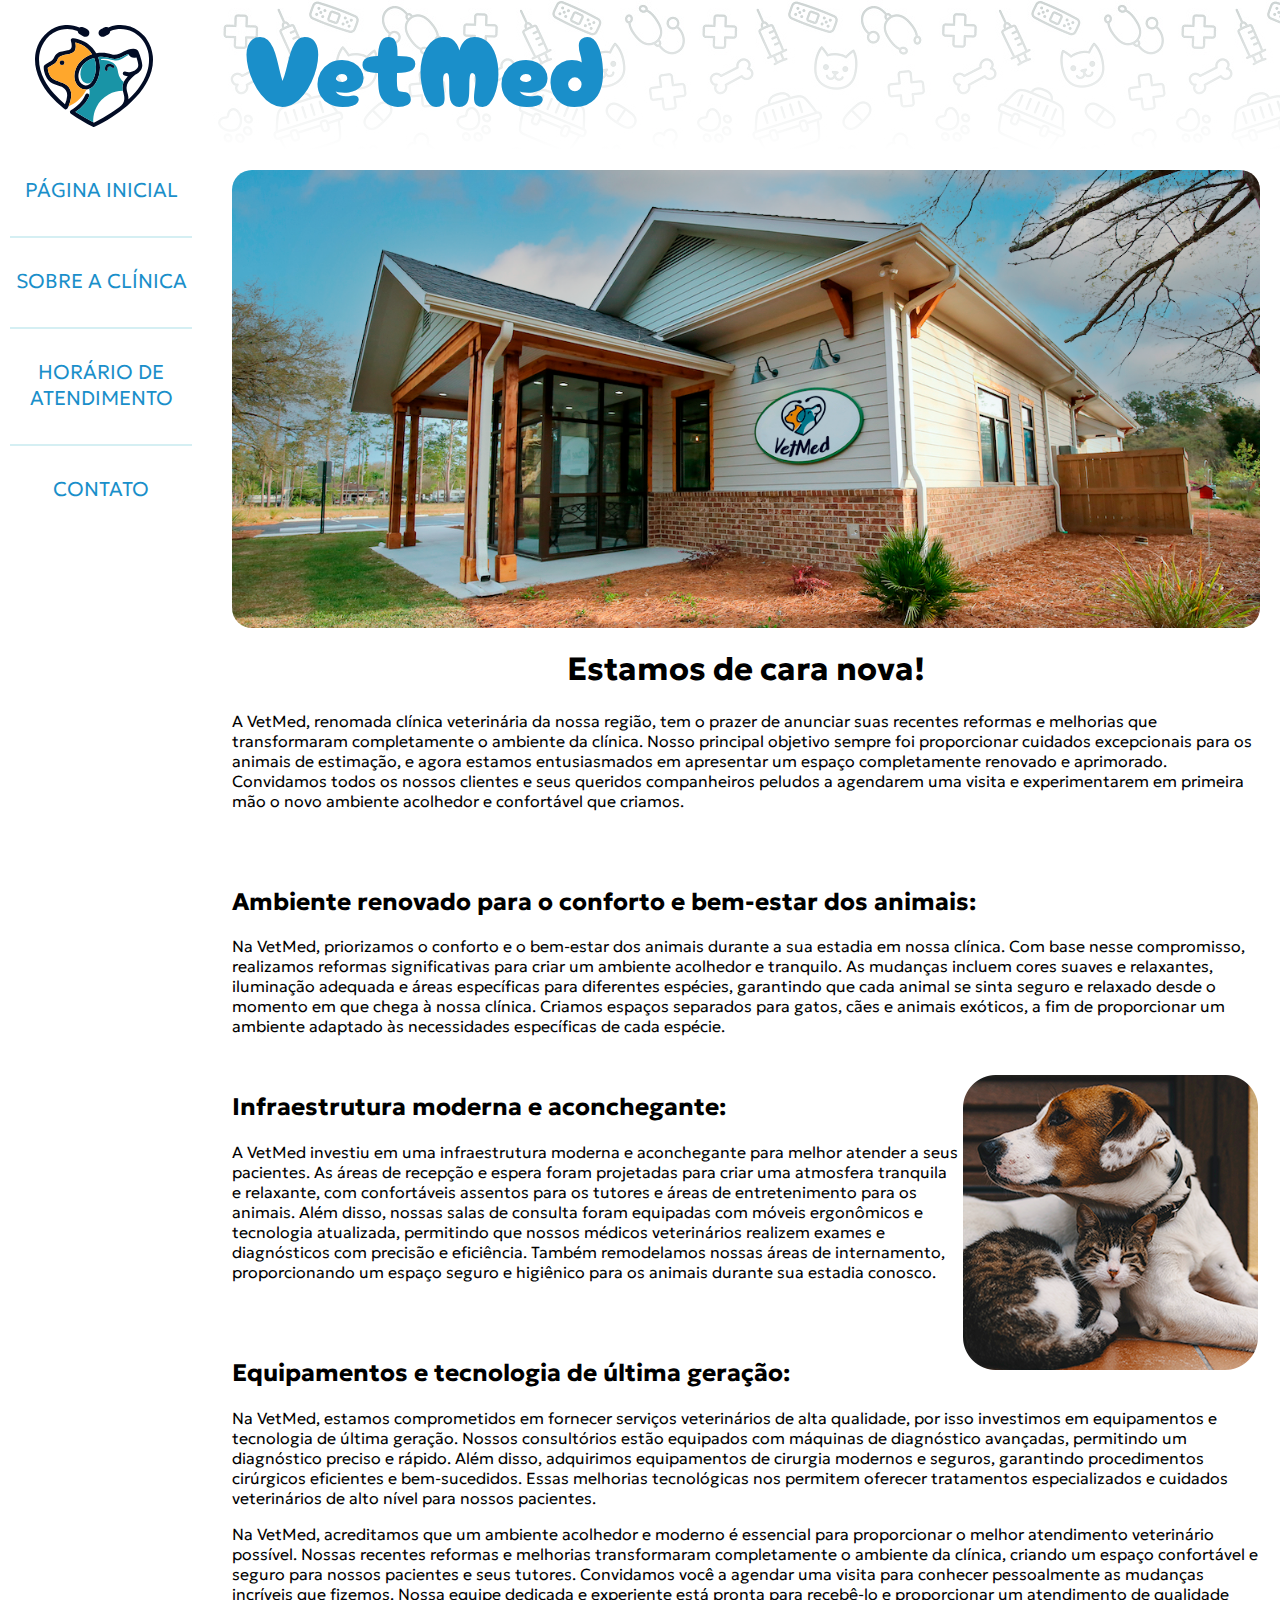
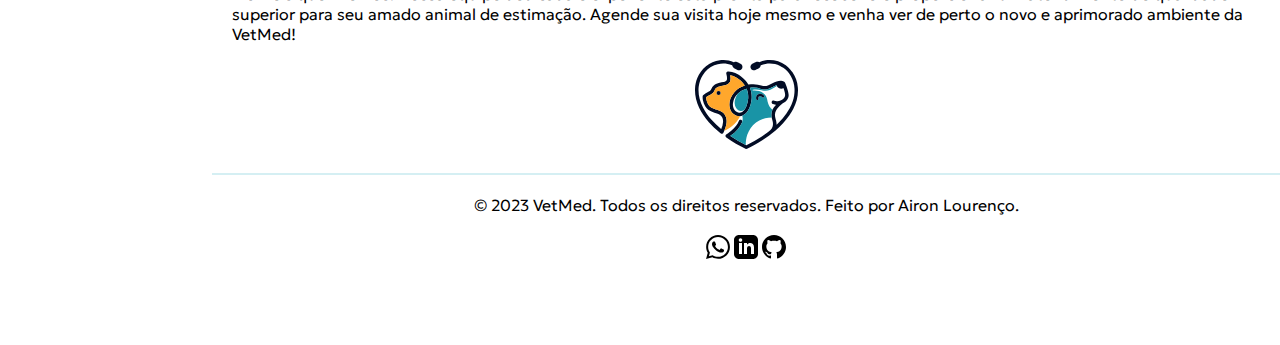
<file: index.html>
<!DOCTYPE html>
<html lang="en">
<head>
    <meta charset="UTF-8">
    <meta http-equiv="X-UA-Compatible" content="IE=edge">
    <meta name="viewport" content="width=device-width, initial-scale=1.0">
    <title>Template - Utilizar como modelo</title>
    <link rel="stylesheet" href="assets/style.css">
    <link rel="preconnect" href="https://fonts.googleapis.com">
    <link rel="preconnect" href="https://fonts.gstatic.com" crossorigin>
    <link href="https://fonts.googleapis.com/css2?family=Cherry+Bomb+One&family=Geologica:wght@300;400;600&display=swap" rel="stylesheet">
</head>
<body>
    <div class="wrapper">
        <div class="menu">
            <!-- Aqui vai o seu menu -->
            <img class="logo" alt="logo" src="assets/logo.svg">
            <ul>
                <li><a class="link" href="index.html">PÁGINA INICIAL</a></li>
                <hr class="barra"/>
                <li><a class="link" href="sobre.html">SOBRE A CLÍNICA</a></li>
                <hr class="barra"/>
                <li><a class="link" href="horario.html">HORÁRIO DE ATENDIMENTO</a></li>
                <hr class="barra"/>
                <li><a class="link" href="contato.html">CONTATO</a></li>
            </ul>
        </div>

        <div class="main">
            <div class="header">
                <a href="index.html">
                <span class="logo-text">VetMed</span>

                </a>
            </div>
    
            <div class="content">
                <div class="image-wrapper">
                    <img class="blur" src="assets/home.png">
                    <div class="text-banner fade">
                        Venha conhecer o NOVO LAR do seu pet. A VETMED está de cara nova!
                    </div>
                </div>

                <h1 style="text-align: center;">Estamos de cara nova!</h1>
                
                <p>A VetMed, renomada clínica veterinária da nossa região, tem o prazer de anunciar suas recentes reformas e melhorias que transformaram completamente o ambiente da clínica. Nosso principal objetivo sempre foi proporcionar cuidados excepcionais para os animais de estimação, e agora estamos entusiasmados em apresentar um espaço completamente renovado e aprimorado. Convidamos todos os nossos clientes e seus queridos companheiros peludos a agendarem uma visita e experimentarem em primeira mão o novo ambiente acolhedor e confortável que criamos.</p>

                <br>
                <br>

                <h2>Ambiente renovado para o conforto e bem-estar dos animais:</h2>

                <p>Na VetMed, priorizamos o conforto e o bem-estar dos animais durante a sua estadia em nossa clínica. Com base nesse compromisso, realizamos reformas significativas para criar um ambiente acolhedor e tranquilo. As mudanças incluem cores suaves e relaxantes, iluminação adequada e áreas específicas para diferentes espécies, garantindo que cada animal se sinta seguro e relaxado desde o momento em que chega à nossa clínica. Criamos espaços separados para gatos, cães e animais exóticos, a fim de proporcionar um ambiente adaptado às necessidades específicas de cada espécie.</p>

                <br>

                <img class="img-two" src="assets/catdog.png">

                <h2>Infraestrutura moderna e aconchegante:</h2>

                <p>A VetMed investiu em uma infraestrutura moderna e aconchegante para melhor atender a seus pacientes. As áreas de recepção e espera foram projetadas para criar uma atmosfera tranquila e relaxante, com confortáveis assentos para os tutores e áreas de entretenimento para os animais. Além disso, nossas salas de consulta foram equipadas com móveis ergonômicos e tecnologia atualizada, permitindo que nossos médicos veterinários realizem exames e diagnósticos com precisão e eficiência. Também remodelamos nossas áreas de internamento, proporcionando um espaço seguro e higiênico para os animais durante sua estadia conosco.</p>

                <br>
                <br>

                <h2>Equipamentos e tecnologia de última geração:</h2>


                <p>Na VetMed, estamos comprometidos em fornecer serviços veterinários de alta qualidade, por isso investimos em equipamentos e tecnologia de última geração. Nossos consultórios estão equipados com máquinas de diagnóstico avançadas, permitindo um diagnóstico preciso e rápido. Além disso, adquirimos equipamentos de cirurgia modernos e seguros, garantindo procedimentos cirúrgicos eficientes e bem-sucedidos. Essas melhorias tecnológicas nos permitem oferecer tratamentos especializados e cuidados veterinários de alto nível para nossos pacientes.</p>

                <p>Na VetMed, acreditamos que um ambiente acolhedor e moderno é essencial para proporcionar o melhor atendimento veterinário possível. Nossas recentes reformas e melhorias transformaram completamente o ambiente da clínica, criando um espaço confortável e seguro para nossos pacientes e seus tutores. Convidamos você a agendar uma visita para conhecer pessoalmente as mudanças incríveis que fizemos. Nossa equipe dedicada e experiente está pronta para recebê-lo e proporcionar um atendimento de qualidade superior para seu amado animal de estimação. Agende sua visita hoje mesmo e venha ver de perto o novo e aprimorado ambiente da VetMed!</p>

                <div class="loguito">
                <img src="assets/logo.svg">
                </div>
            </div>
    
            <div class="footer">
                © 2023 VetMed. Todos os direitos reservados. Feito por Airon Lourenço.
                <br>
                <br>
                <a alt="whatsapp" href="#"><img src="assets/whatsapp.svg"></a>
                <a alt="linkedin" href="#"><img src="assets/linkedin.svg"></a>
                <a alt="github" href="#"><img src="assets/github.svg"></a>
            </div>
        </div>
    </div>
</body>
</html>
</file>
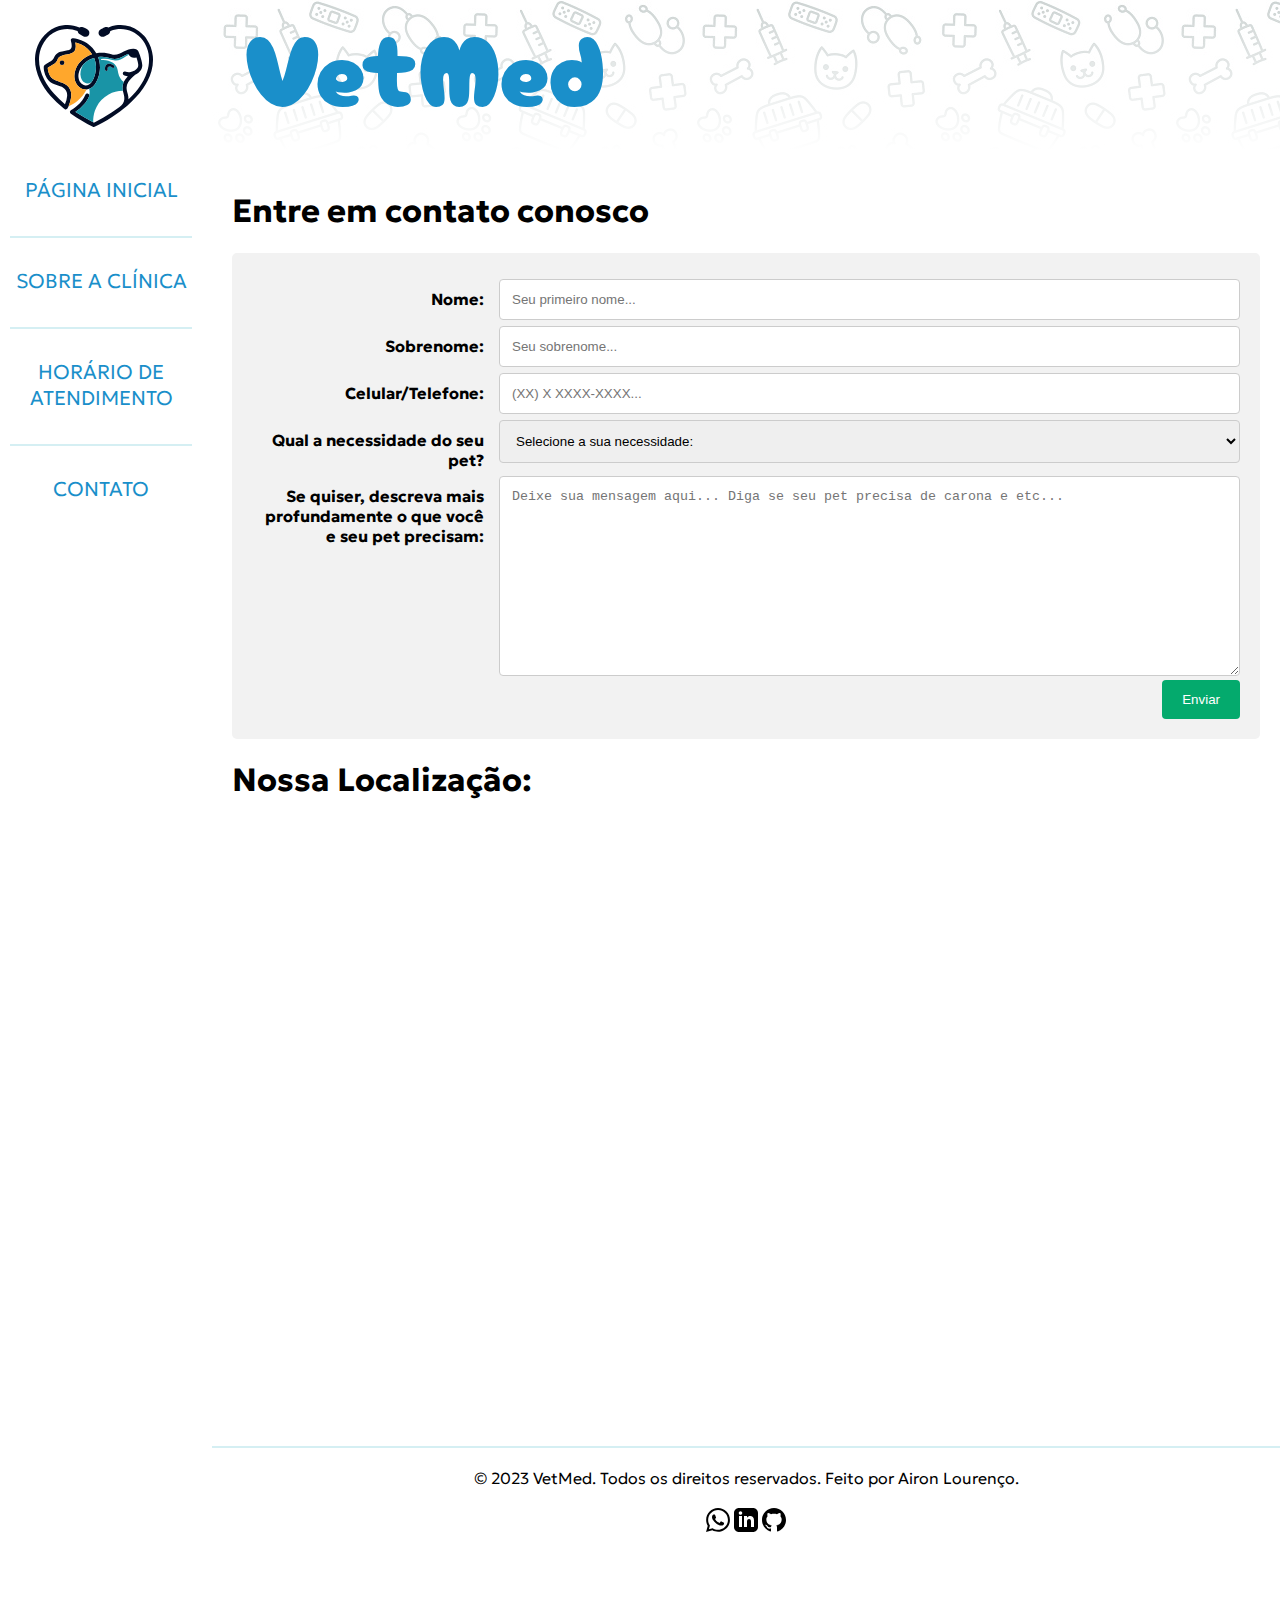
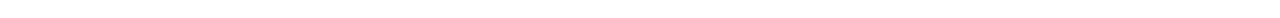
<file: contato.html>
<!DOCTYPE html>
<html lang="en">
<head>
    <meta charset="UTF-8">
    <meta http-equiv="X-UA-Compatible" content="IE=edge">
    <meta name="viewport" content="width=device-width, initial-scale=1.0">
    <title>Template - Utilizar como modelo</title>
    <link rel="stylesheet" href="assets/style.css">
    <link rel="preconnect" href="https://fonts.googleapis.com">
    <link rel="preconnect" href="https://fonts.gstatic.com" crossorigin>
    <link href="https://fonts.googleapis.com/css2?family=Cherry+Bomb+One&family=Geologica:wght@300;400;600&display=swap" rel="stylesheet">
</head>
<body>
    <div class="wrapper">
        <div class="menu">
            <!-- Aqui vai o seu menu -->
            <img class="logo" alt="logo" src="assets/logo.svg">
            <ul>
                <li><a class="link" href="index.html">PÁGINA INICIAL</a></li>
                <hr class="barra"/>
                <li><a class="link" href="sobre.html">SOBRE A CLÍNICA</a></li>
                <hr class="barra"/>
                <li><a class="link" href="horario.html">HORÁRIO DE ATENDIMENTO</a></li>
                <hr class="barra"/>
                <li><a class="link" href="contato.html">CONTATO</a></li>
            </ul>
        </div>

        <div class="main">
            <div class="header">
                <a href="index.html">
                <span class="logo-text">VetMed</span>

                </a>
            </div>
    
            <div class="content">

                <h1>Entre em contato conosco</h1>  
                <div class="container">
                    <form action="">
                      <div class="row">
                        <div class="col-25">
                          <label for="fname">Nome:</label>
                        </div>
                        <div class="col-75">
                          <input type="text" id="pnome" name="primeironome" placeholder="Seu primeiro nome...">
                        </div>
                      </div>
                      <div class="row">
                        <div class="col-25">
                          <label for="lname">Sobrenome:</label>
                        </div>
                        <div class="col-75">
                          <input type="text" id="snome" name="sobrenome" placeholder="Seu sobrenome...">
                        </div>
                      </div>
                      <div class="row">
                        <div class="col-25">
                          <label for="lname">Celular/Telefone:</label>
                        </div>
                        <div class="col-75">
                          <input type="number" id="cel" name="celular" placeholder="(XX) X XXXX-XXXX...">
                        </div>
                      </div>
                      <div class="row">
                        <div class="col-25">
                          <label for="necess">Qual a necessidade do seu pet?</label>
                        </div>
                        <div class="col-75">
                          <select id="necess" name="necessidade">
                            <option value="" disabled selected>Selecione a sua necessidade:</option>
                            <option value="banhoetosa">Banho e tosa</option>
                            <option value="checkup">Check-up de saúde</option>
                            <option value="cuidadomed">Cuidados médicos</option>
                            <option value="adocao">Anunciar adoção</option>
                            <option value="hotelpet">Hotel Pet (Lar temporário)</option>
                          </select>
                        </div>
                      </div>
                      <div class="row">
                        <div class="col-25">
                          <label for="subject">Se quiser, descreva mais profundamente o que você e seu pet precisam:</label>
                        </div>
                        <div class="col-75">
                          <textarea id="subject" name="subject" placeholder="Deixe sua mensagem aqui... Diga se seu pet precisa de carona e etc..." style="height:200px"></textarea>
                        </div>
                      </div>
                      <div class="row">
                        <input type="submit" value="Enviar">
                      </div>
                    </form>
                  </div>
                  <h1>Nossa Localização:</h1>
                    <iframe class="mapa" src="https://www.google.com/maps/embed?pb=!1m18!1m12!1m3!1d2624.991626117217!2d2.291901012658211!3d48.8583700712126!2m3!1f0!2f0!3f0!3m2!1i1024!2i768!4f13.1!3m3!1m2!1s0x47e66e2964e34e2d%3A0x8ddca9ee380ef7e0!2sTorre%20Eiffel!5e0!3m2!1spt-BR!2sbr!4v1685988283944!5m2!1spt-BR!2sbr" width="1600" height="600" style="border:0;" allowfullscreen="" loading="lazy" referrerpolicy="no-referrer-when-downgrade"></iframe>
            </div>
    
            <div class="footer">
                © 2023 VetMed. Todos os direitos reservados. Feito por Airon Lourenço.
                <br>
                <br>
                <a alt="whatsapp" href="#"><img src="assets/whatsapp.svg"></a>
                <a alt="linkedin" href="#"><img src="assets/linkedin.svg"></a>
                <a alt="github" href="#"><img src="assets/github.svg"></a>
            </div>
        </div>
    </div>
</body>
</html>
</file>
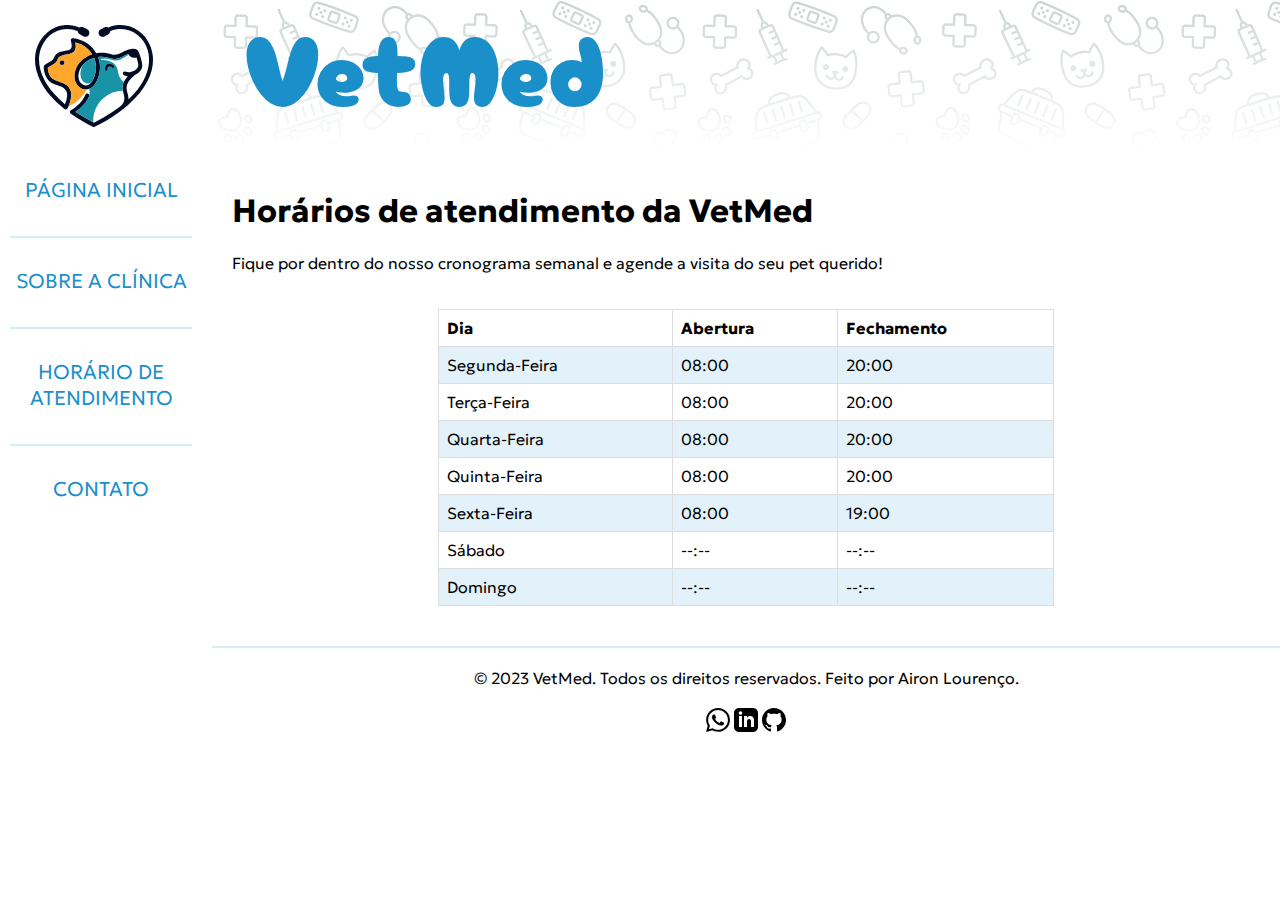
<file: horario.html>
<!DOCTYPE html>
<html lang="en">
<head>
    <meta charset="UTF-8">
    <meta http-equiv="X-UA-Compatible" content="IE=edge">
    <meta name="viewport" content="width=device-width, initial-scale=1.0">
    <title>Template - Utilizar como modelo</title>
    <link rel="stylesheet" href="assets/style.css">
    <link rel="preconnect" href="https://fonts.googleapis.com">
    <link rel="preconnect" href="https://fonts.gstatic.com" crossorigin>
    <link href="https://fonts.googleapis.com/css2?family=Cherry+Bomb+One&family=Geologica:wght@300;400;600&display=swap" rel="stylesheet">
</head>
<body>
    <div class="wrapper">
        <div class="menu">
            <!-- Aqui vai o seu menu -->
            <img class="logo" alt="logo" src="assets/logo.svg">
            <ul>
                <li><a class="link" href="index.html">PÁGINA INICIAL</a></li>
                <hr class="barra"/>
                <li><a class="link" href="sobre.html">SOBRE A CLÍNICA</a></li>
                <hr class="barra"/>
                <li><a class="link" href="horario.html">HORÁRIO DE ATENDIMENTO</a></li>
                <hr class="barra"/>
                <li><a class="link" href="contato.html">CONTATO</a></li>
            </ul>
        </div>

        <div class="main">
            <div class="header">
                <a href="index.html">
                <span class="logo-text">VetMed</span>

                </a>
            </div>
    
            <div class="content">
                <h1>Horários de atendimento da VetMed</h1>
                <p>Fique por dentro do nosso cronograma semanal e agende a visita do seu pet querido!</p>
                <br>
                <table class="tabela">
                    <tr>
                        <th>Dia</th>
                        <th>Abertura</th>
                        <th>Fechamento</th>
                    </tr>
                    <tr>
                        <td>Segunda-Feira</td>
                        <td>08:00</td>
                        <td>20:00</td>
                    </tr>
                    <tr>
                        <td>Terça-Feira</td>
                        <td>08:00</td>
                        <td>20:00</td>
                    </tr>
                    <tr>
                        <td>Quarta-Feira</td>
                        <td>08:00</td>
                        <td>20:00</td>
                    </tr>
                    <tr>
                        <td>Quinta-Feira</td>
                        <td>08:00</td>
                        <td>20:00</td>
                    </tr>
                    <tr>
                        <td>Sexta-Feira</td>
                        <td>08:00</td>
                        <td>19:00</td>
                    </tr>
                    <tr>
                        <td>Sábado</td>
                        <td>--:--</td>
                        <td>--:--</td>
                    </tr>
                    <tr>
                        <td>Domingo</td>
                        <td>--:--</td>
                        <td>--:--</td>
                    </tr>
                </table>
                <br>
            </div>
    
            <div class="footer">
                © 2023 VetMed. Todos os direitos reservados. Feito por Airon Lourenço.
                <br>
                <br>
                <a alt="whatsapp" href="#"><img src="assets/whatsapp.svg"></a>
                <a alt="linkedin" href="#"><img src="assets/linkedin.svg"></a>
                <a alt="github" href="#"><img src="assets/github.svg"></a>
            </div>
        </div>
    </div>
</body>
</html>
</file>
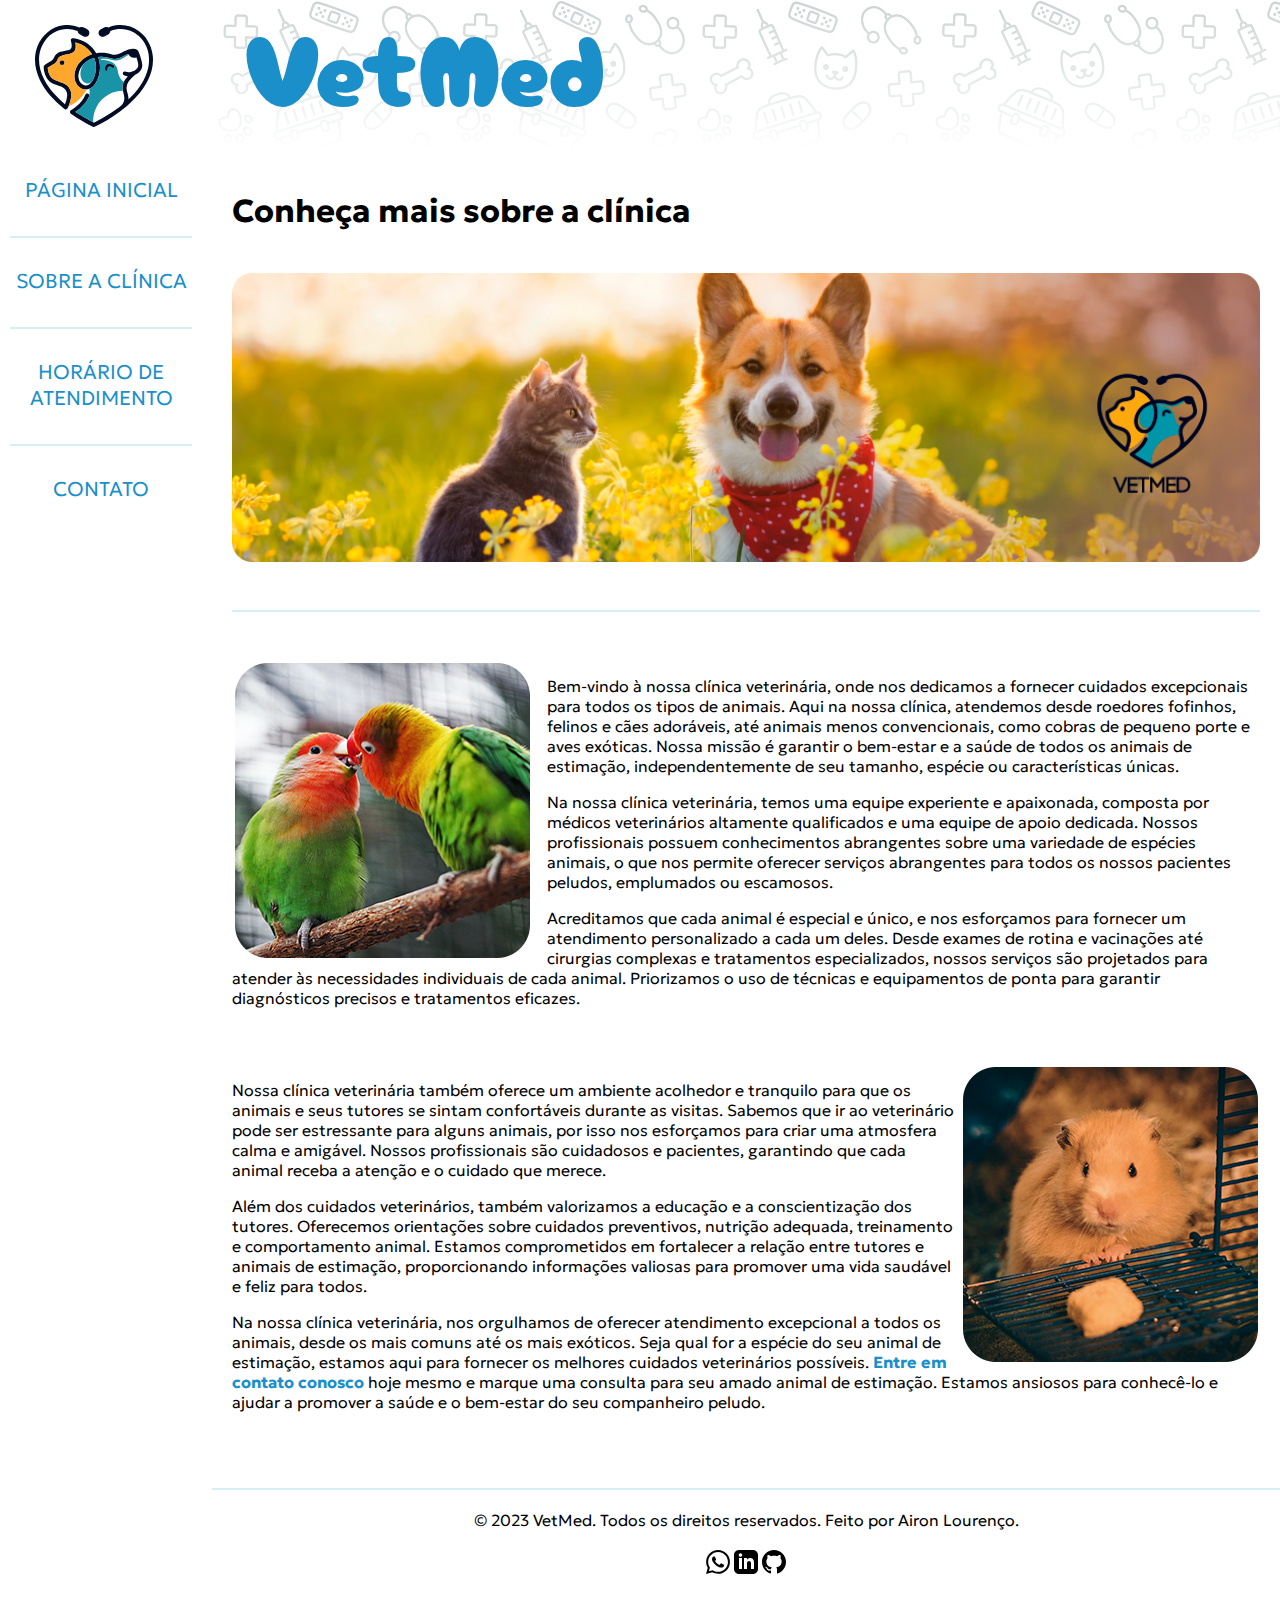
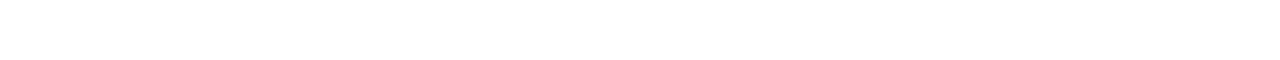
<file: sobre.html>
<!DOCTYPE html>
<html lang="en">
<head>
    <meta charset="UTF-8">
    <meta http-equiv="X-UA-Compatible" content="IE=edge">
    <meta name="viewport" content="width=device-width, initial-scale=1.0">
    <title>Template - Utilizar como modelo</title>
    <link rel="stylesheet" href="assets/style.css">
    <link rel="preconnect" href="https://fonts.googleapis.com">
    <link rel="preconnect" href="https://fonts.gstatic.com" crossorigin>
    <link href="https://fonts.googleapis.com/css2?family=Cherry+Bomb+One&family=Geologica:wght@300;400;600&display=swap" rel="stylesheet">
</head>
<body>
    <div class="wrapper">
        <div class="menu">
            <!-- Aqui vai o seu menu -->
            <img class="logo" alt="logo" src="assets/logo.svg">
            <ul>
                <li><a class="link" href="index.html">PÁGINA INICIAL</a></li>
                <hr class="barra"/>
                <li><a class="link" href="sobre.html">SOBRE A CLÍNICA</a></li>
                <hr class="barra"/>
                <li><a class="link" href="horario.html">HORÁRIO DE ATENDIMENTO</a></li>
                <hr class="barra"/>
                <li><a class="link" href="contato.html">CONTATO</a></li>
            </ul>
        </div>

        <div class="main">
            <div class="header">
                <a href="index.html">
                <span class="logo-text">VetMed</span>

                </a>
            </div>
    
            <div class="content">
                <h1>Conheça mais sobre a clínica</h1>

                <br>

                <img class="content-banner" alt="Banner gato e cachorro" src="assets/catdogbanner.png">

                <br>
                <br>

                <hr class="barra">

                <br>

                <div class="txt-about">

                    <br>

                    <img class="img-one" src="assets/birds.png">

                    <p>Bem-vindo à nossa clínica veterinária, onde nos dedicamos a fornecer cuidados excepcionais para todos os tipos de animais. Aqui na nossa clínica, atendemos desde roedores fofinhos, felinos e cães adoráveis, até animais menos convencionais, como cobras de pequeno porte e aves exóticas. Nossa missão é garantir o bem-estar e a saúde de todos os animais de estimação, independentemente de seu tamanho, espécie ou características únicas.</p>

                    <p>Na nossa clínica veterinária, temos uma equipe experiente e apaixonada, composta por médicos veterinários altamente qualificados e uma equipe de apoio dedicada. Nossos profissionais possuem conhecimentos abrangentes sobre uma variedade de espécies animais, o que nos permite oferecer serviços abrangentes para todos os nossos pacientes peludos, emplumados ou escamosos.</p>

                    <p>Acreditamos que cada animal é especial e único, e nos esforçamos para fornecer um atendimento personalizado a cada um deles. Desde exames de rotina e vacinações até cirurgias complexas e tratamentos especializados, nossos serviços são projetados para atender às necessidades individuais de cada animal. Priorizamos o uso de técnicas e equipamentos de ponta para garantir diagnósticos precisos e tratamentos eficazes.</p>

                    <br>
                    <br>

                    <img class="img-two" src="assets/hamster.png">
                    
                    <p>Nossa clínica veterinária também oferece um ambiente acolhedor e tranquilo para que os animais e seus tutores se sintam confortáveis durante as visitas. Sabemos que ir ao veterinário pode ser estressante para alguns animais, por isso nos esforçamos para criar uma atmosfera calma e amigável. Nossos profissionais são cuidadosos e pacientes, garantindo que cada animal receba a atenção e o cuidado que merece.</p>

                    <p>Além dos cuidados veterinários, também valorizamos a educação e a conscientização dos tutores. Oferecemos orientações sobre cuidados preventivos, nutrição adequada, treinamento e comportamento animal. Estamos comprometidos em fortalecer a relação entre tutores e animais de estimação, proporcionando informações valiosas para promover uma vida saudável e feliz para todos.</p>

                    <p>Na nossa clínica veterinária, nos orgulhamos de oferecer atendimento excepcional a todos os animais, desde os mais comuns até os mais exóticos. Seja qual for a espécie do seu animal de estimação, estamos aqui para fornecer os melhores cuidados veterinários possíveis. <a class="link-intext" href="contato.html">Entre em contato conosco</a> hoje mesmo e marque uma consulta para seu amado animal de estimação. Estamos ansiosos para conhecê-lo e ajudar a promover a saúde e o bem-estar do seu companheiro peludo.</p>

                    <br>
                    <br>
                </div>
            </div>
    
            <div class="footer">
                © 2023 VetMed. Todos os direitos reservados. Feito por Airon Lourenço.
                <br>
                <br>
                <a alt="whatsapp" href="#"><img src="assets/whatsapp.svg"></a>
                <a alt="linkedin" href="#"><img src="assets/linkedin.svg"></a>
                <a alt="github" href="#"><img src="assets/github.svg"></a>
            </div>
        </div>
    </div>
</body>
</html>
</file>
<file: assets/style.css>
html, body {
    font-family: 'Geologica', sans-serif;
    margin: 0;
}

body {
    background-color: #fff;
    display: flex;
    justify-content: center;
}

.wrapper {
    width: 1500px;
    display: flex;
    margin: 0 auto;
    background-color: aquamarine;
}

.main {
    display: flex;
    flex-flow: column;
    width: 88%;
}

.barra{
    border: 1px solid #019eb62a;
}

.menu {
    width: 15%;
    background-color: rgb(255, 255, 255);
    padding: 10px 20px 0px 10px;
}

.menu ul, a{
    position: relative;
    display: unset;
    list-style-type: none;
    text-decoration: none;
    color: #1a8fca;
    font-weight: 300;
    font-size: 20px;
    text-align: center;
}

.link:after{
    display:block;
    content: '';
    border-bottom: solid 3px #17a1e6;  
    transform: scaleX(0);  
    transition: transform 250ms ease-in-out;
}

a.link:hover:after{ 
    transform: scaleX(1);
}

.menu a:hover{
    color:#004a83;
}

.menu ul li{
    padding: 20px 0px 20px 0px;
}

.logo{
    width: 65%;
    padding: 15px 0px 0px 25px;
}

.logo-text{
    font-family: 'Cherry Bomb One', cursive;
    position: relative;
    text-decoration: none;
    color: #1a8fca;
    font-weight: 400;
    font-size: 100px;
    bottom: 6%;
    left:3%;
}

.header {
    background: linear-gradient(#ffffff5b, #fff), url('banner.jpg');
    min-height: 150px; 
}

.content {
    background-color: white;
    min-height: 300px;
    padding: 20px;
    font-weight: 300;
}

.footer {
    border-top: 2px solid #019eb62a;
    background-color: rgb(255, 255, 255);
    min-height: 150px;
    font-weight: 300;
    padding-top:20px;
    text-align: center;
}

.tabela {
    border-collapse: collapse;
    width: 60%;
    margin-left: auto; 
    margin-right: auto;
}

.tabela td, th {
    border: 1px solid #dddddd;
    text-align: left;
    padding: 8px;
}

.tabela tr:nth-child(even) {
    background-color: #67b6e431;
}

.tabela tr:hover {
    background-color: #1d8ec7;
    color: white;
}
.content-banner{
    width: 100%;
    display: block;
    margin-left: auto;
    margin-right: auto;
}

.link-intext{
    text-decoration: none;
    font-weight: 700;
    font-size: 16px;
}

.link-intext:hover{
    color: #003d99;
}

.img-one {
    float: left;
    padding-right:15px;
    display: inline-block;
    vertical-align: middle;
    -webkit-transform: perspective(1px) translateZ(0);
    transform: perspective(1px) translateZ(0);
    box-shadow: 0 0 1px rgba(0, 0, 0, 0);
    -webkit-transition-duration: 0.3s;
    transition-duration: 0.3s;
    -webkit-transition-property: transform;
    transition-property: transform;
}

.img-one:hover, .img-one:focus, .img-one:active {
    -webkit-transform: rotate(-4deg);
    transform: rotate(-4deg);
}

.img-two {
    float: right;
    display: inline-block;
    vertical-align: middle;
    -webkit-transform: perspective(1px) translateZ(0);
    transform: perspective(1px) translateZ(0);
    box-shadow: 0 0 1px rgba(0, 0, 0, 0);
    -webkit-transition-duration: 0.3s;
    transition-duration: 0.3s;
    -webkit-transition-property: transform;
    transition-property: transform;
}

.img-two:hover, .img-two:focus, .img-two:active {
    -webkit-transform: rotate(4deg);
    transform: rotate(4deg);
}

input::-webkit-outer-spin-button,
input::-webkit-inner-spin-button {
  -webkit-appearance: none;
  margin: 0;
}

input[type=text], select, textarea{
    width: 100%;
    padding: 12px;
    border: 1px solid #ccc;
    border-radius: 4px;
    box-sizing: border-box;
    resize: vertical;
}
input[type=number], select, textarea{
    width: 100%;
    padding: 12px;
    border: 1px solid #ccc;
    border-radius: 4px;
    box-sizing: border-box;
    resize: vertical;
}
  
label {
    display:block;
    text-align: right;
    padding-top:10px;
    padding-right: 15px;
    font-weight: 700;
}

input[type=submit] {
    background-color: #04AA6D;
    color: white;
    padding: 12px 20px;
    border: none;
    border-radius: 4px;
    cursor: pointer;
    float: right;
}

.container {
    border-radius: 5px;
    background-color: #f2f2f2;
    padding: 20px;
}

.col-25 {
    float: left;
    width: 25%;
    margin-top: 6px;
}

.col-75 {
    float: left;
    width: 75%;
    margin-top: 6px;
}

.row:after {
    content: "";
    display: table;
    clear: both;
}

@media screen and (max-width: 600px) {
    .col-25, .col-75, input[type=submit] {
    width: 100%;
    margin-top: 0;
}
}

.mapa{
    width: 100%;
}

.image-wrapper{
    position: relative;
    overflow: hidden;
    border-radius: 20px;
}

.image-wrapper img{
    display: block;
    width: 100%;
    object-fit: cover;
    object-position: center;
}

.image-wrapper > .text-banner{
    position: absolute;
    inset: 0;
    font-size: 2rem;
    padding: 1rem;
    background: rgb(255, 255, 255, .4);
    display: flex;
    justify-content: center;
    align-items: center;
    font-weight: 800;
}

.image-wrapper > img,
.image-wrapper > .text-banner{
    transition: 200ms ease-in-out;
}

.image-wrapper > .text-banner.fade{
    opacity: 0;
}

.image-wrapper:hover > .text-banner.fade{
    opacity: 1;
}

.image-wrapper:hover > img.blur{
    filter: blur(5px);
}

.loguito {
    display: block;
    margin-left: auto;
    margin-right: auto;
    -webkit-transform: perspective(1px) translateZ(0);
    transform: perspective(1px) translateZ(0);
    box-shadow: 0 0 1px rgba(0, 0, 0, 0);
    -webkit-transition-duration: 0.3s;
    transition-duration: 0.3s;
    -webkit-transition-property: transform;
    transition-property: transform;
    width: 10%;
}

.loguito:hover, .loguito:focus, .loguito:active {
    -webkit-transform: rotate(-4deg);
    transform: rotate(-4deg);
}
</file>
